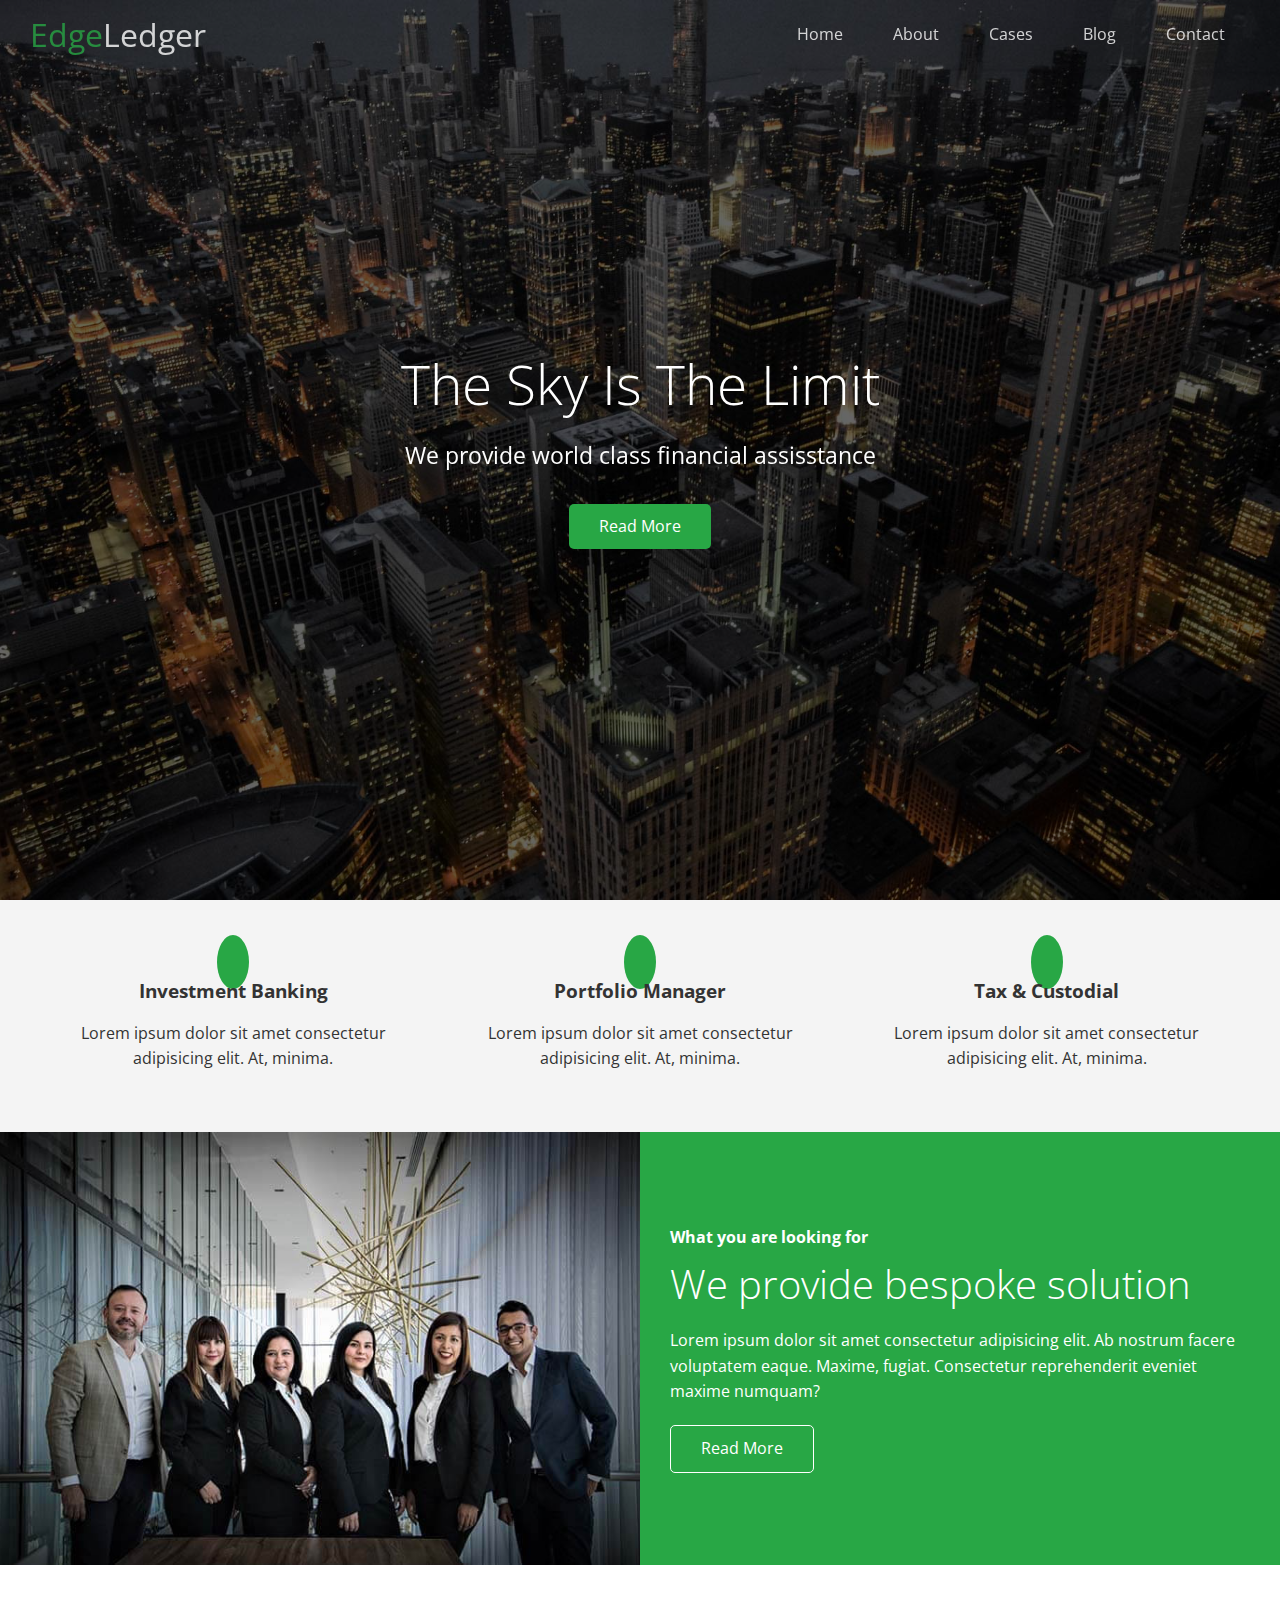
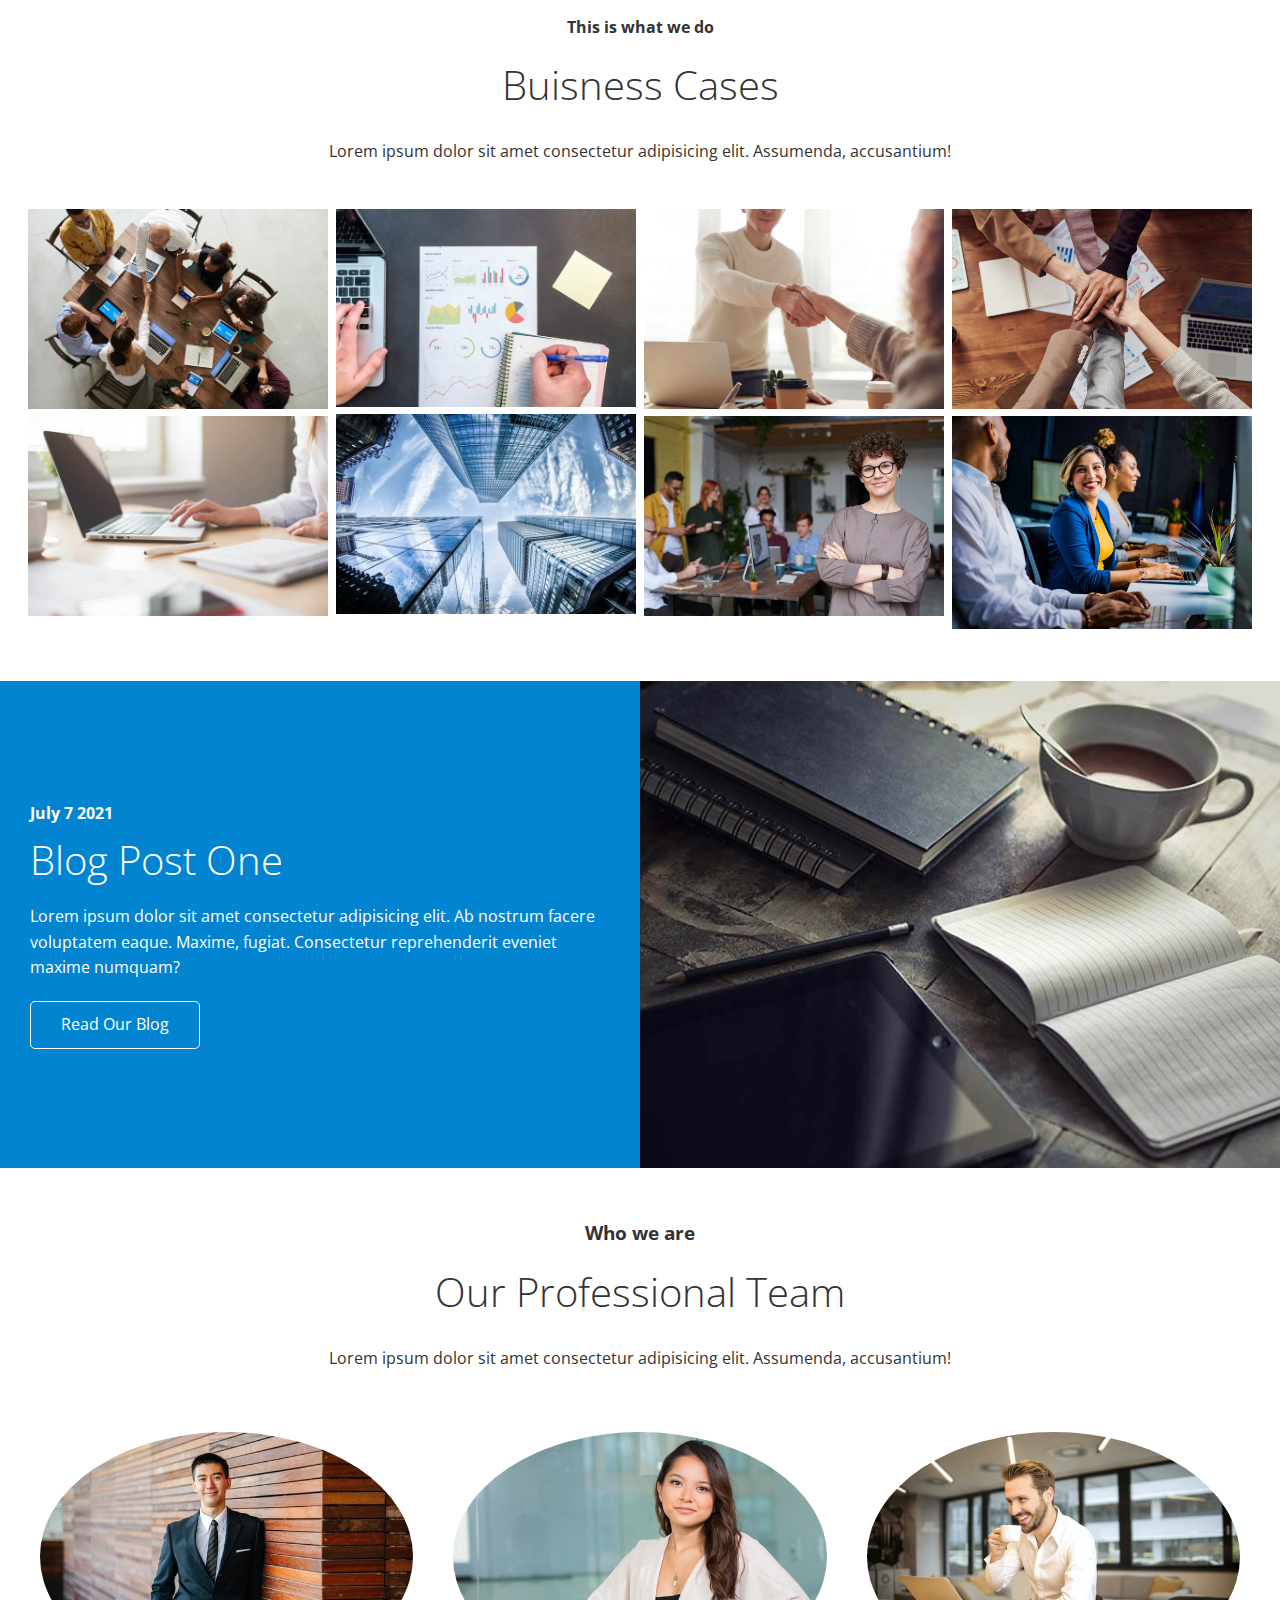
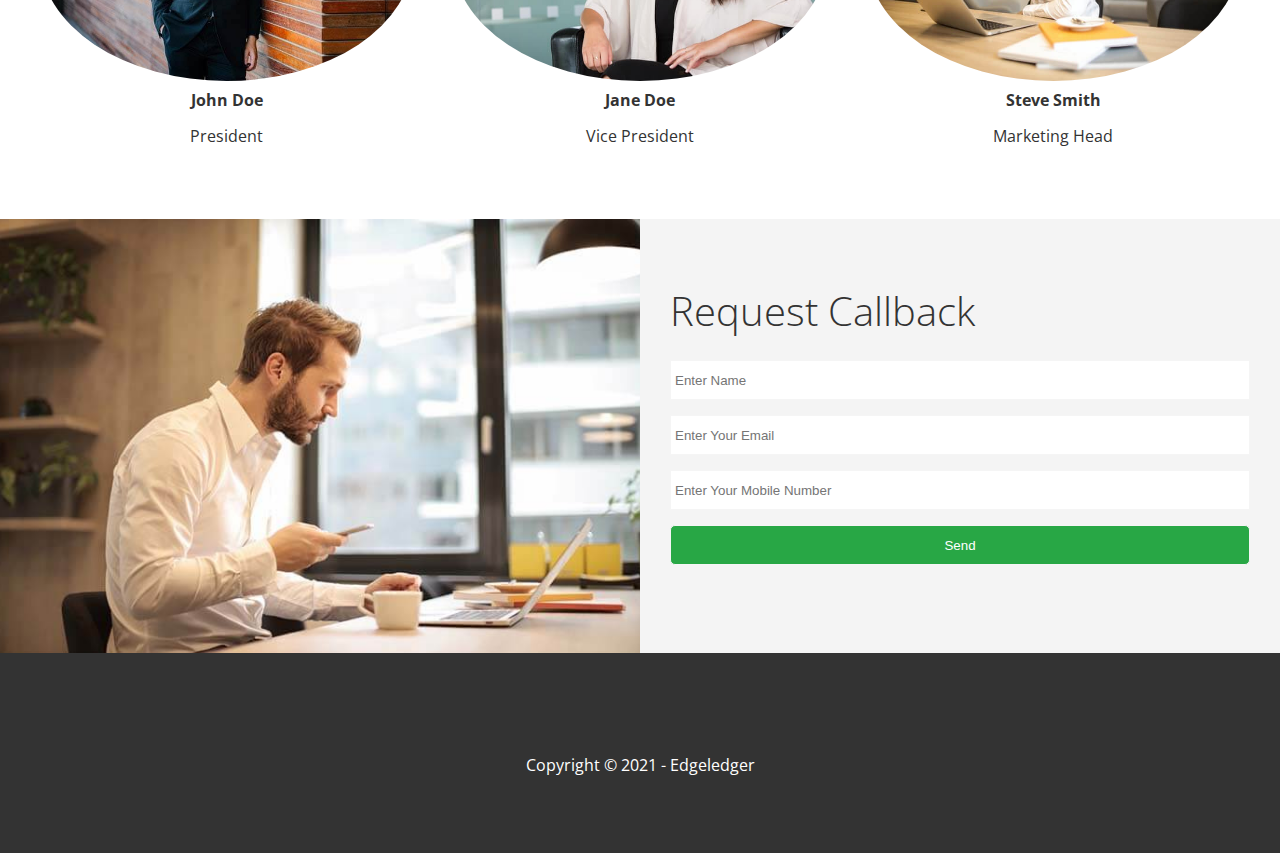
<file: index.html>
<!DOCTYPE html>
<html lang="en">
<head>
  <meta charset="UTF-8">
  <meta http-equiv="X-UA-Compatible" content="IE=edge">
  <meta name="viewport" content="width=device-width, initial-scale=1.0">
  <link rel="shortcut icon" type="image/x-icon" href="/favicon.ico">
  <link rel="stylesheet" href="https://cdnjs.cloudflare.com/ajax/libs/font-awesome/5.15.3/css/all.min.css" integrity="sha512-iBBXm8fW90+nuLcSKlbmrPcLa0OT92xO1BIsZ+ywDWZCvqsWgccV3gFoRBv0z+8dLJgyAHIhR35VZc2oM/gI1w==" crossorigin="anonymous" referrerpolicy="no-referrer" />
  <link rel="stylesheet" href="css/lightbox.min.css">
  <link rel="stylesheet" href="css/utilities.css">
  <link rel="stylesheet" href="css/style.css">
  <title>Welcome To Edgeledger</title>
</head>

<body id="home">
 <header class="hero">
   <div id="navbar" class="navbar top">
     <h1 class="logo">
       <span class="text-primary"><i class="fas fa-book-open"></i>Edge</span>Ledger
     </h1>
     <nav>
       <ul>
         <li><a href="#home">Home</a></li>
         <li><a href="#about">About</a></li>
         <li><a href="#cases">Cases</a></li>
         <li><a href="#blog">Blog</a></li>
         <li><a href="#contact">Contact</a></li>
       </ul>
     </nav>
   </div>

   <div class="content">
     <h1>The Sky Is The Limit </h1>
     <p>We provide world class financial assisstance</p>
     <a href="#about" class="btn"><i class="fas fa-chevron-right"></i> Read More</a>
   </div>
 </header> 

 <main>
   <!-- About -->
   <section id="about" class="icons bg-light">
     <div class="flex-items">
       <div>
         <i class="fas fa-university fa-2x"></i>
         <div>
           <h3>Investment Banking</h3>
           <p>Lorem ipsum dolor sit amet consectetur adipisicing elit. At, minima.</p>
         </div>
       </div>
       <div>
         <i class="fas fa-book-reader fa-2x"></i>
         <div>
           <h3>Portfolio Manager</h3>
           <p>Lorem ipsum dolor sit amet consectetur adipisicing elit. At, minima.</p>
         </div>
       </div>
       <div>
        <i class="fas fa-pencil-alt fa-2x"></i>
        <div>
          <h3>Tax & Custodial</h3>
          <p>Lorem ipsum dolor sit amet consectetur adipisicing elit. At, minima.</p>
        </div>
      </div>
     </div>
   </section>
   
   <!-- About:Solutions -->
   <section class="solutions flex-columns">
     <div class="row">
       
      <div class="column">
         <div class="column-1">
            <img src="images/home/people.jpg" alt="">
         </div>
       </div>
       <div class="column">
        <div class="column-2 bg-primary">
          <h4>What you are looking for</h4>
          <h2>We provide bespoke solution</h2>
          <p>Lorem ipsum dolor sit amet consectetur adipisicing elit. Ab nostrum facere voluptatem eaque. Maxime, fugiat. Consectetur reprehenderit eveniet maxime numquam?</p>
        <a href="#" class="btn btn-outline">
          <i class="fas fa-chevron"></i>
          Read More
        </a>
        </div>
       </div>
     </div>
   </section>
   
   <!-- Cases -->

   <section id="cases" class="cases flex-grid section-padding">
    <header class="section-header">
      <h4>This is what we do</h4>
      <h2>Buisness Cases</h2>
      <p>Lorem ipsum dolor sit amet consectetur adipisicing elit. Assumenda, accusantium!</p>
    </header>
   
    <div class="row">
      <div class="column">
        <a href="images/cases/cases1.jpg" data-lightbox="cases" data-title="Lorem ipsum dolor sit amet consectetur adipisicing elit. Assumenda, accusantium!">
          <img src="images/cases/cases1.jpg" alt="" />
        </a>
        
        <a href="images/cases/cases2.jpg" data-lightbox="cases" data-title="Lorem ipsum dolor sit amet consectetur adipisicing elit. Assumenda, accusantium!">
        <img src="images/cases/cases2.jpg" alt="" />
        </a>
      </div>

      <div class="column">
        <a href="images/cases/cases3.jpg" data-lightbox="cases" data-title="Lorem ipsum dolor sit amet consectetur adipisicing elit. Assumenda, accusantium!">
        <img src="images/cases/cases3.jpg" alt="" />
        </a>
        <a href="images/cases/cases4.jpg" data-lightbox="cases" data-title="Lorem ipsum dolor sit amet consectetur adipisicing elit. Assumenda, accusantium!">
        <img src="images/cases/cases4.jpg" alt="" />
        </a>
      </div>

      <div class="column">
        <a href="images/cases/cases5.jpg" data-lightbox="cases" data-title="Lorem ipsum dolor sit amet consectetur adipisicing elit. Assumenda, accusantium!">
        <img src="images/cases/cases5.jpg" alt="" />
        </a>
        <a href="images/cases/cases6.jpg" data-lightbox="cases" data-title="Lorem ipsum dolor sit amet consectetur adipisicing elit. Assumenda, accusantium!">
        <img src="images/cases/cases6.jpg" alt="" />
        </a>
      </div>

      <div class="column">
        <a href="images/cases/cases7.jpg" data-lightbox="cases" data-title="Lorem ipsum dolor sit amet consectetur adipisicing elit. Assumenda, accusantium!">
        <img src="images/cases/cases7.jpg" alt="" />
        </a>
        <a href="images/cases/cases8.jpg" data-lightbox="cases" data-title="Lorem ipsum dolor sit amet consectetur adipisicing elit. Assumenda, accusantium!">
        <img src="images/cases/cases8.jpg" alt="" />
        </a>
      </div>
    </div>
   </section>

   <!-- Blogs -->
   
   <section id="blog" class="blog flex-columns flex-reverse">
    <div class="row">
     
      <div class="column">
        <div class="column-1">
           <img src="images/home/blog.jpg" alt="">
        </div>
      </div>
      
      <div class="column">
       <div class="column-2 bg-secondary">
         <h4>July 7 2021</h4>
         <h2>Blog Post One</h2>
         <p>Lorem ipsum dolor sit amet consectetur adipisicing elit. Ab nostrum facere voluptatem eaque. Maxime, fugiat. Consectetur reprehenderit eveniet maxime numquam?</p>
       <a href="blog.html" class="btn btn-outline">
         <i class="fas fa-chevron"></i>
         Read Our Blog
       </a>

       </div>
      </div>
    </div>
  </section>

  <!-- Team -->

  <section id="team" class="team section-padding">
    <header class="section-header">
      <h3>Who we are</h3>
      <h2>Our Professional Team</h2>
      <p>Lorem ipsum dolor sit amet consectetur adipisicing elit. Assumenda, accusantium!</p>
    </header>
    <div class="flex-items">
      <div>
        <img src="images/team/person1.jpg" alt="">
        <h4>John Doe</h4>
        <p>President</p>
      </div>
      <div>
        <img src="images/team/person2.jpg" alt="">
        <h4>Jane Doe</h4>
        <p>Vice President</p>
      </div>
      <div>
        <img src="images/team/person3.jpg" alt="">
        <h4>Steve Smith</h4>
        <p>Marketing Head</p>
      </div>
    </div>
   </section>

   <!-- Contacts -->

   <section id="contact" class="solutions flex-columns">
    <div class="row">
      
     <div class="column">
          <div class="column-1">
           <img src="images/home/contact.jpg" alt="">
          </div>
     </div>
     <div class="column">
       <div class="column-2 bg-light">
         <h2>Request Callback</h2>
         <form action="" class="callback-form">
           <div class="form-control">
             <label for="name"></label>
             <input type="text" name="name" id="name" placeholder="Enter Name">
           </div>
           <div class="form-control">
            <label for="email"></label>
            <input type="email" name="name" id="email" placeholder="Enter Your Email">
          </div>
          <div class="form-control">
            <label for="phone"></label>
            <input type="text" name="phone" id="phone" placeholder="Enter Your Mobile Number">
          </div>
          <input type="submit" value="Send" id="submit" class="btn">
         </form>
      </div>
    </div>
    </div>
  </section>
 </main>
 <footer class="footer bg-dark">
   <div class="social">
     <a href="#"><i class="fab fa-facebook fa-2x"></i></a>
     <a href="#"><i class="fab fa-twitter fa-2x"></i></a>
     <a href="#"><i class="fab fa-youtube fa-2x"></i></a>
     <a href="#"><i class="fab fa-linkedin fa-2x"></i></a>
   </div>
   <p>Copyright &copy; 2021 - Edgeledger</p>
 </footer>
 
 <script
  src="https://code.jquery.com/jquery-3.6.0.min.js"
  integrity="sha256-/xUj+3OJU5yExlq6GSYGSHk7tPXikynS7ogEvDej/m4="
  crossorigin="anonymous"></script>
  <script src="js/lightbox.min.js"></script>
 
 <script>
   const navbar = document.getElementById('navbar');
  let scrolled = false;

   window.onscroll = function() {
     if(window.pageYOffset > 100) {
       navbar.classList.remove('top');
       if(!scrolled) {
         navbar.style.transform = 'translateY(-70px)';
       }
       setTimeout(function (){
        navbar.style.transform = 'translateY(0)';
        scrolled = true;
       }, 200);
     } else {
       navbar.classList.add('top');
       scrolled = false;
     }
   };

   // Smooth Scrolling
   $('navbar a, .btn').on('click',function (e) {
     if(this.hash !== '') {
       e.preventDefault();

       const hash = this.hash;

       $('html, body').animate(
         {
           scrollTop: $(hash).offset().top - 100,
         },
         800
       );
      }
   })


 </script>
</body>
</html>
</file>
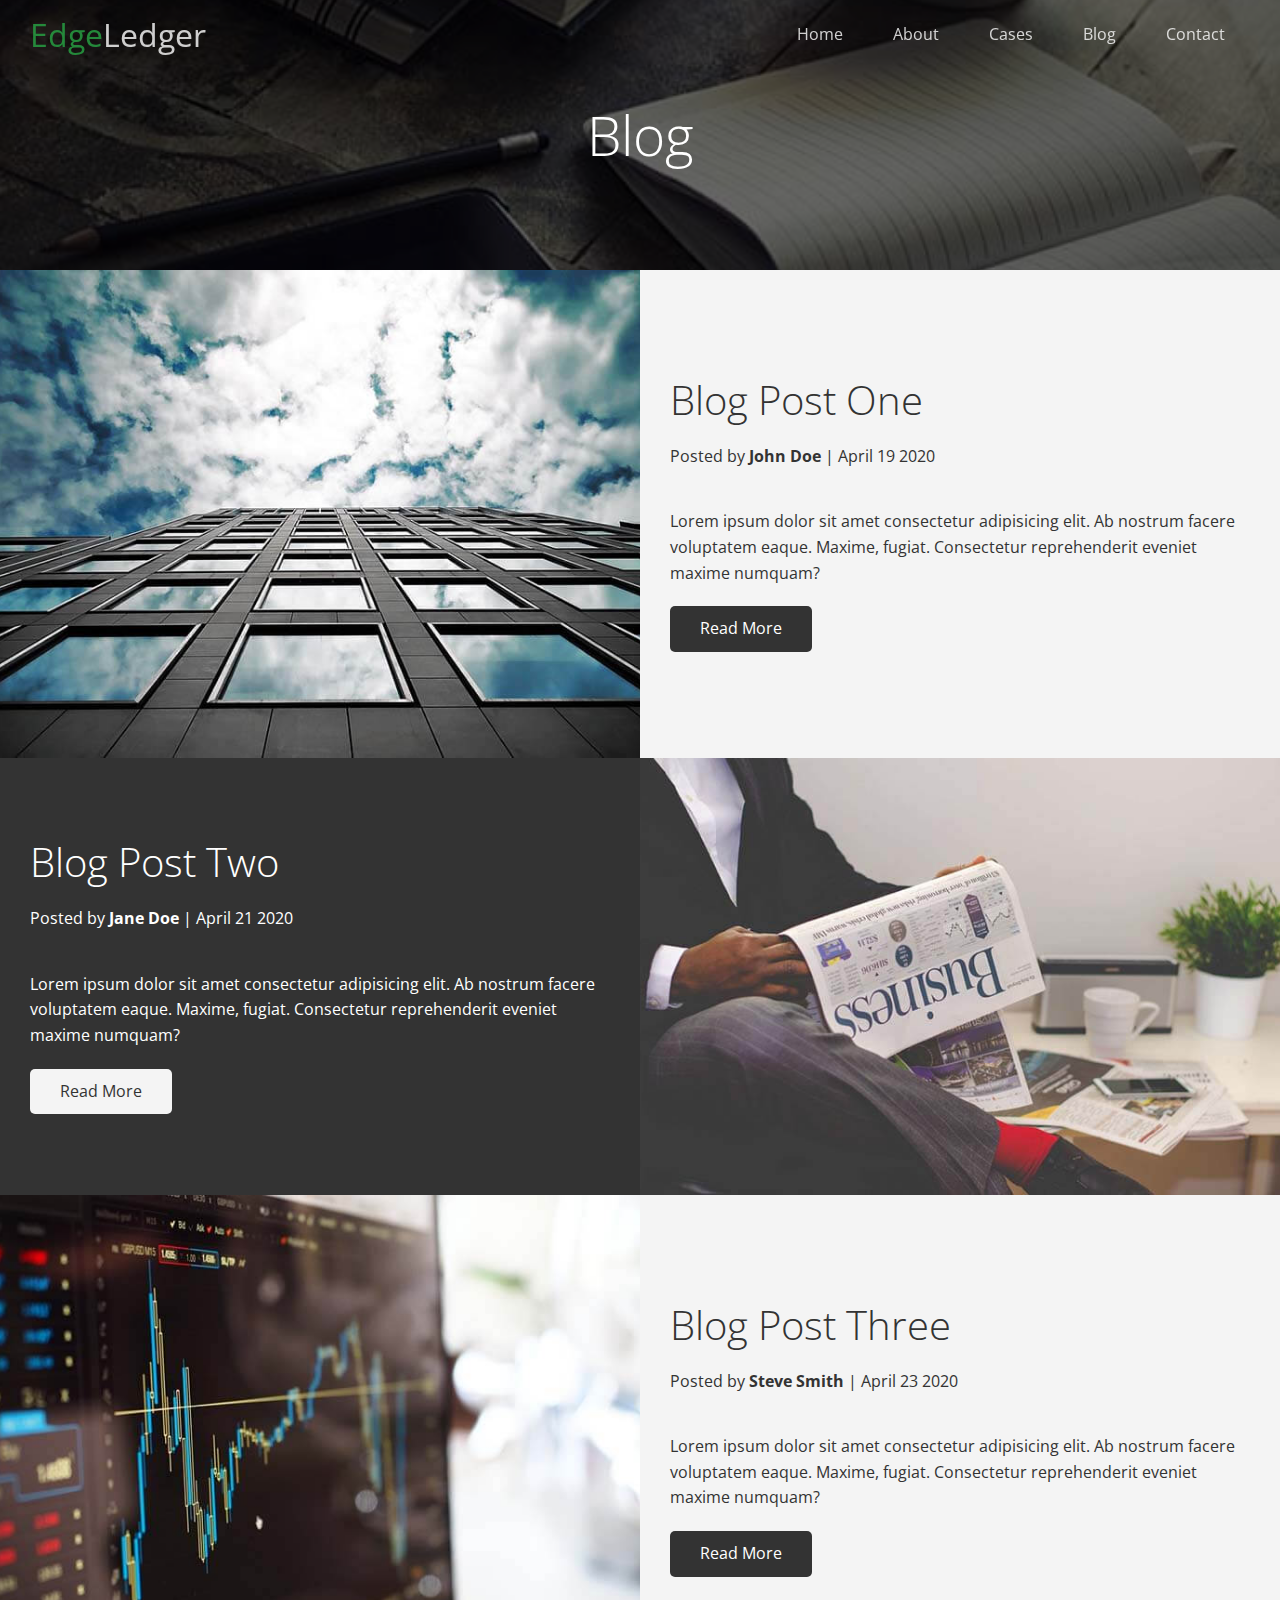
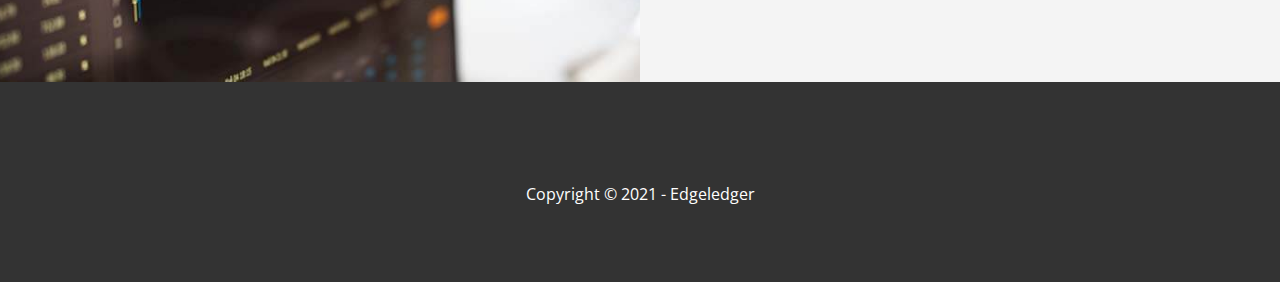
<file: blog.html>
<!DOCTYPE html>
<html lang="en">
<head>
  <meta charset="UTF-8">
  <meta http-equiv="X-UA-Compatible" content="IE=edge">
  <meta name="viewport" content="width=device-width, initial-scale=1.0">
  <link rel="stylesheet" href="https://cdnjs.cloudflare.com/ajax/libs/font-awesome/5.15.3/css/all.min.css" integrity="sha512-iBBXm8fW90+nuLcSKlbmrPcLa0OT92xO1BIsZ+ywDWZCvqsWgccV3gFoRBv0z+8dLJgyAHIhR35VZc2oM/gI1w==" crossorigin="anonymous" referrerpolicy="no-referrer" />
  <link rel="stylesheet" href="css/utilities.css">
  <link rel="stylesheet" href="css/style.css">
  <title>Read Our Blog</title>
</head>
<body id="home">
 <header class="hero blog">
   <div id="navbar" class="navbar top">
     <h1 class="logo">
       <span class="text-primary"><i class="fas fa-book-open"></i>Edge</span>Ledger
     </h1>
     <nav>
       <ul>
         <li><a href="index.html">Home</a></li>
         <li><a href="index.html#about">About</a></li>
         <li><a href="index.html#cases">Cases</a></li>
         <li><a href="index.html#blog">Blog</a></li>
         <li><a href="index.html#contact">Contact</a></li>
       </ul>
     </nav>
   </div>

   <div class="content">
     <h1>Blog</h1>
   </div>
 </header> 

 <main>
  <article class="flex-columns">
    <div class="row">
      
     <div class="column">
        <div class="column-1">
           <img src="images/blog/blog1.jpg" alt="">
        </div>
      </div>
      <div class="column">
       <div class="column-2 bg-light">
         <h2>Blog Post One</h2>
         <p class="meta">
           <i class="fas fa-user"></i>Posted by <strong>John Doe</strong> | April 19 2020
         </p>
         <p>Lorem ipsum dolor sit amet consectetur adipisicing elit. Ab nostrum facere voluptatem eaque. Maxime, fugiat. Consectetur reprehenderit eveniet maxime numquam?</p>
       <a href="post.html" class="btn btn-dark">
         <i class="fas fa-chevron"></i>
         Read More
       </a>
       </div>
      </div>
    </div>
  </article>

  <article class="flex-columns flex-reverse">
    <div class="row">
      
     <div class="column">
        <div class="column-1">
           <img src="images/blog/blog2.jpg" alt="">
        </div>
      </div>
      <div class="column">
       <div class="column-2 bg-dark">
         <h2>Blog Post Two</h2>
         <p class="meta">
           <i class="fas fa-user"></i>Posted by <strong>Jane Doe</strong> | April 21 2020
         </p>
         <p>Lorem ipsum dolor sit amet consectetur adipisicing elit. Ab nostrum facere voluptatem eaque. Maxime, fugiat. Consectetur reprehenderit eveniet maxime numquam?</p>
       <a href="post.html" class="btn btn-light">
         <i class="fas fa-chevron"></i>
         Read More
       </a>
       </div>
      </div>
    </div>
  </article>

  <article class="flex-columns">
    <div class="row">
      
     <div class="column">
        <div class="column-1">
           <img src="images/blog/blog3.jpg" alt="">
        </div>
      </div>
      <div class="column">
       <div class="column-2 bg-light">
         <h2>Blog Post Three</h2>
         <p class="meta">
           <i class="fas fa-user"></i>Posted by <strong>Steve Smith</strong> | April 23 2020
         </p>
         <p>Lorem ipsum dolor sit amet consectetur adipisicing elit. Ab nostrum facere voluptatem eaque. Maxime, fugiat. Consectetur reprehenderit eveniet maxime numquam?</p>
       <a href="post.html" class="btn btn-dark">
         <i class="fas fa-chevron"></i>
         Read More
       </a>
       </div>
      </div>
    </div>
  </article>


 </main>

 <footer class="footer bg-dark">
   <div class="social">
     <a href="#"><i class="fab fa-facebook fa-2x"></i></a>
     <a href="#"><i class="fab fa-twitter fa-2x"></i></a>
     <a href="#"><i class="fab fa-youtube fa-2x"></i></a>
     <a href="#"><i class="fab fa-linkedin fa-2x"></i></a>
   </div>
   <p>Copyright &copy; 2021 - Edgeledger</p>
 </footer>
 <script>
   const navbar = document.getElementById('navbar');
  let scrolled = false;

   window.onscroll = function() {
     if(window.pageYOffset > 100) {
       navbar.classList.remove('top');
       if(!scrolled) {
         navbar.style.transform = 'translateY(-70px)';
       }
       setTimeout(function (){
        navbar.style.transform = 'translateY(0)';
        scrolled = true;
       }, 200);
     } else {
       navbar.classList.add('top');
       scrolled = false;
     }
   };
 </script>
</body>
</html>
</file>
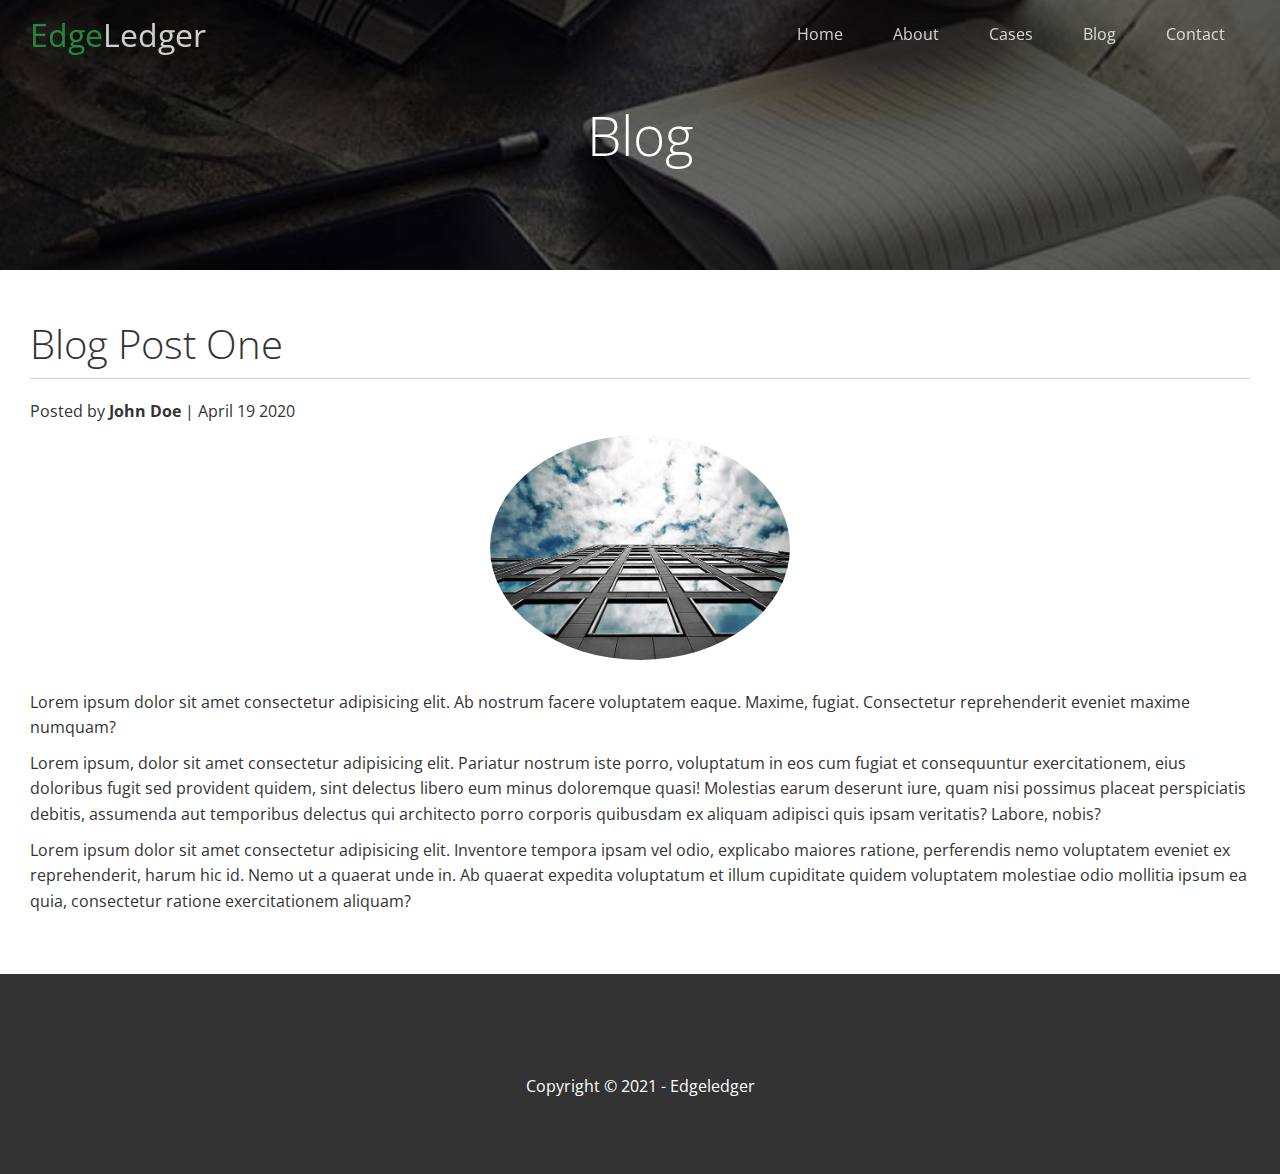
<file: post.html>
<!DOCTYPE html>
<html lang="en">
<head>
  <meta charset="UTF-8">
  <meta http-equiv="X-UA-Compatible" content="IE=edge">
  <meta name="viewport" content="width=device-width, initial-scale=1.0">
  <link rel="stylesheet" href="https://cdnjs.cloudflare.com/ajax/libs/font-awesome/5.15.3/css/all.min.css" integrity="sha512-iBBXm8fW90+nuLcSKlbmrPcLa0OT92xO1BIsZ+ywDWZCvqsWgccV3gFoRBv0z+8dLJgyAHIhR35VZc2oM/gI1w==" crossorigin="anonymous" referrerpolicy="no-referrer" />
  <link rel="stylesheet" href="css/utilities.css">
  <link rel="stylesheet" href="css/style.css">
  <title>Post One</title>
</head>
<body id="home">
 <header class="hero blog">
   <div id="navbar" class="navbar top">
     <h1 class="logo">
       <span class="text-primary"><i class="fas fa-book-open"></i>Edge</span>Ledger
     </h1>
     <nav>
       <ul>
         <li><a href="index.html">Home</a></li>
         <li><a href="index.html#about">About</a></li>
         <li><a href="index.html#cases">Cases</a></li>
         <li><a href="index.html#blog">Blog</a></li>
         <li><a href="index.html#contact">Contact</a></li>
       </ul>
     </nav>
   </div>

   <div class="content">
     <h1>Blog</h1>
   </div>
 </header> 

 <main>
  <section class="post">
    <h2>Blog Post One</h2>
    <p class="meta">
      <i class="fas fa-user"></i>Posted by <strong>John Doe</strong> | April 19 2020
    </p>
    <img src="images/blog/blog1.jpg" alt="">
    <p>Lorem ipsum dolor sit amet consectetur adipisicing elit. Ab nostrum facere voluptatem eaque. Maxime, fugiat. Consectetur reprehenderit eveniet maxime numquam?</p>
    <p>
      Lorem ipsum, dolor sit amet consectetur adipisicing elit. Pariatur nostrum iste porro, voluptatum in eos cum fugiat et consequuntur exercitationem, eius doloribus fugit sed provident quidem, sint delectus libero eum minus doloremque quasi! Molestias earum deserunt iure, quam nisi possimus placeat perspiciatis debitis, assumenda aut temporibus delectus qui architecto porro corporis quibusdam ex aliquam adipisci quis ipsam veritatis? Labore, nobis?
    </p>
    <p>Lorem ipsum dolor sit amet consectetur adipisicing elit. Inventore tempora ipsam vel odio, explicabo maiores ratione, perferendis nemo voluptatem eveniet ex reprehenderit, harum hic id. Nemo ut a quaerat unde in. Ab quaerat expedita voluptatum et illum cupiditate quidem voluptatem molestiae odio mollitia ipsum ea quia, consectetur ratione exercitationem aliquam?</p>
  </section>

 </main>

 <footer class="footer bg-dark">
   <div class="social">
     <a href="#"><i class="fab fa-facebook fa-2x"></i></a>
     <a href="#"><i class="fab fa-twitter fa-2x"></i></a>
     <a href="#"><i class="fab fa-youtube fa-2x"></i></a>
     <a href="#"><i class="fab fa-linkedin fa-2x"></i></a>
   </div>
   <p>Copyright &copy; 2021 - Edgeledger</p>
 </footer>
 <script>
   const navbar = document.getElementById('navbar');
  let scrolled = false;

   window.onscroll = function() {
     if(window.pageYOffset > 100) {
       navbar.classList.remove('top');
       if(!scrolled) {
         navbar.style.transform = 'translateY(-70px)';
       }
       setTimeout(function (){
        navbar.style.transform = 'translateY(0)';
        scrolled = true;
       }, 200);
     } else {
       navbar.classList.add('top');
       scrolled = false;
     }
   };
 </script>
</body>
</html>
</file>
<file: css/utilities.css>
/* Text colors */
.text-primary {
  color: #28a745;
}

.text-secondary {
  color: #0284d0;
}

/* Button */
.btn {
  cursor: pointer;
  display: inline-block;
  padding: 10px 30px;
  color: #fff;
  background-color: #28a745;
  border: none;
  border-radius: 5px;
}

.btn:hover {
  opacity: 0.9;
}

.btn-primary, .bg-primary {
  background: #28a745;
  color: #fff;
}

.btn-secondary, .bg-secondary {
  background: #0284d0;
  color: #fff;
}

.btn-dark, .bg-dark {
  background: #333;
  color: #fff;
}

.btn-light, .bg-light {
  background: #f4f4f4;
  color: #333;
}

.btn-outline {
  background: transparent;
  border: 1px solid #fff;
}

/* flex */

.flex-items {
  display: flex;
  text-align: center;
  justify-content: center;
  height: 100%;
}

.flex-items > div {
  padding: 20px;
}

/* flex Columns */

.flex-columns.flex-reverse .row {
  flex-direction: row-reverse;
}

.flex-columns .row {
  display: flex;
  flex-direction: row;
  flex-wrap: wrap;
  width: 100%;
}

.flex-columns .column {
  display: flex;
  flex-direction: column;
  flex-basis: 100%;
  flex: 1;
}

.flex-columns .column .column-1,
.flex-columns .column .column-2 {
  height: 100%;
}

.flex-columns img {
  width: 100%;
  height:100%;
  object-fit: cover;
}

.flex-columns .column-2 {
  display: flex;
  flex-direction: column;
  align-items: flex-start;
  justify-content: center;
  padding: 30px;
}

.flex-columns h2 {
  font-size: 40px;
  font-weight: 100;
}

.flex-columns h4 {
  margin-bottom: 10px;
} 

.flex-columns p {
  margin: 20px 0;
}

/* Section Header */
.section-header {
  padding: 30px;
  display: flex;
  flex-direction: column;
  align-items: center;
  justify-content: center;
  text-align: center;
}

.section-header h2 {
font-size: 40px;
margin: 20px 0;
}

.section-padding {
  padding: 20px 20px 40px;
}

/* Flex Grid */
.flex-grid .row {
  display: flex;
  flex-wrap: wrap;
  padding: 0 4px;
}

.flex-grid .column {
  flex: 25%;
  max-width: 25%;
  padding: 4px;
}
</file>
<file: css/style.css>
@import url('https://fonts.googleapis.com/css2?family=Open+Sans:wght@300;400&display=swap');
* {
  box-sizing: border-box;
  padding: 0;
  margin: 0;
}

body {
  font-family: 'Open Sans' , sans-serif;
  background: #fff;
  color: #333;
  line-height: 1.6;
}

ul {
  list-style: none;
}

a {
  color:#333;
  text-decoration: none;
}

h1, h2 {
  font-weight: 300;
  line-height: 1.2;
}

p {
  margin: 10px 0;
}

img {
  width: 100%;
}

/* Navbar */
.navbar {
  display: flex;
  align-items: center;
  justify-content: space-between;
  background-color: #333;
  color: #fff;
  opacity: 0.8;
  width: 100%;
  height: 70px;
  position: fixed;
  top: 0px;
  padding: 0 30px;
  transition: 0.5s ease-in;
}

.navbar.top {
  background: transparent ;
}

.navbar a {
  color: #fff;
  padding: 10px 20px;
  margin: 0 5px;
}

.navbar a:hover {
  border-bottom: #28a745 2px solid;
}

.navbar ul {
  display: flex;
}

.navbar .logo {
  font-weight: 400;
}

/* Header */
.hero {
  background: url('../images/home/showcase.jpg') no-repeat center center/cover;
  height: 100vh;
  position: relative;
  color: #fff;
}

.hero .content {
  display: flex;
  flex-direction: column;
  align-items: center;
  justify-content: center;
  text-align: center;
  height: 100%;
  padding: 0 20px;
}

.hero .content h1 {
  font-size: 55px;
}

.hero .content p {
  font-size: 23px;
  max-width: 600px;
  margin: 20px 0 30px;
}

.hero::before {
  content: '';
  position: absolute;
  top: 0;
  left: 0;
  width: 100%;
  height: 100%;
  background: rgba(0, 0, 0, 0.6);
}

.hero * {
  z-index: 10;
}

.hero.blog {
  background: url('../images/home/blog.jpg') no-repeat center center/cover;
  height: 30vh;
}

/* Icons */

.icons {
  padding: 30px;
}

.icons h3 {
  font-weight: bold;
  margin-bottom: 15px;
}

.icons i {
  background-color: #28a745;
  color: #fff;
  padding: 1rem;
  border-radius: 50%;
  margin-bottom: 15px;
}

.cases img:hover {
  opacity: 0.7;
}

.team img {
  border-radius: 50%;
}

/* Callback form */
.callback-form {
  width: 100%;
  padding: 20px 0;
}

.callback-form label {
  display: block;
  margin-bottom: 5px;
}

.callback-form .form-control {
  margin-bottom: 15px;
}

.callback-form input {
  width: 100%;
  padding: 4px;
  height: 40px;
  border: #f5f5f5 1px solid;
}

.callback-form input:focus {
  outline-color: #28a745;
}

.callback-form btn {
  padding: 12px 0;
  margin-top: 20px;
}

/* Post */
.post {
  padding: 50px 30px;
}

.post h2 {
  font-size: 40px;
  margin-bottom: 20px;
  padding-bottom: 10px;
  border-bottom: #ccc solid 1px;
}

.post meta {
  margin-bottom: 30px;
}

.post img {
  width: 300px;
  border-radius: 50%;
  display: block;
  margin: 0 auto 30px;
}

/* Footer */
.footer {
  display: flex;
  flex-direction: column;
  align-items: center;
  justify-content: center;
  text-align: center;
  height: 200px;
}

.footer a {
  color: #fff;
}

.footer a:hover {
  color: #28a745;
}

.footer .social > * {
  margin-right: 30px;
}

/* Mobile */
@media(max-width: 768px) {
  .navbar {
    flex-direction: column;
    height: 120px;
    padding: 20px;
  }

  .navbar a {
  padding: 10px 10px;
  margin: 0 3px;
  }

  .flex-items {
  flex-direction: column;
  }

  .flex-columns .column, .flex-grid .column {
  flex: 100%;
  max-width: 100%;
  }

  .team img {
    width: 60%;
  }

}
</file>
